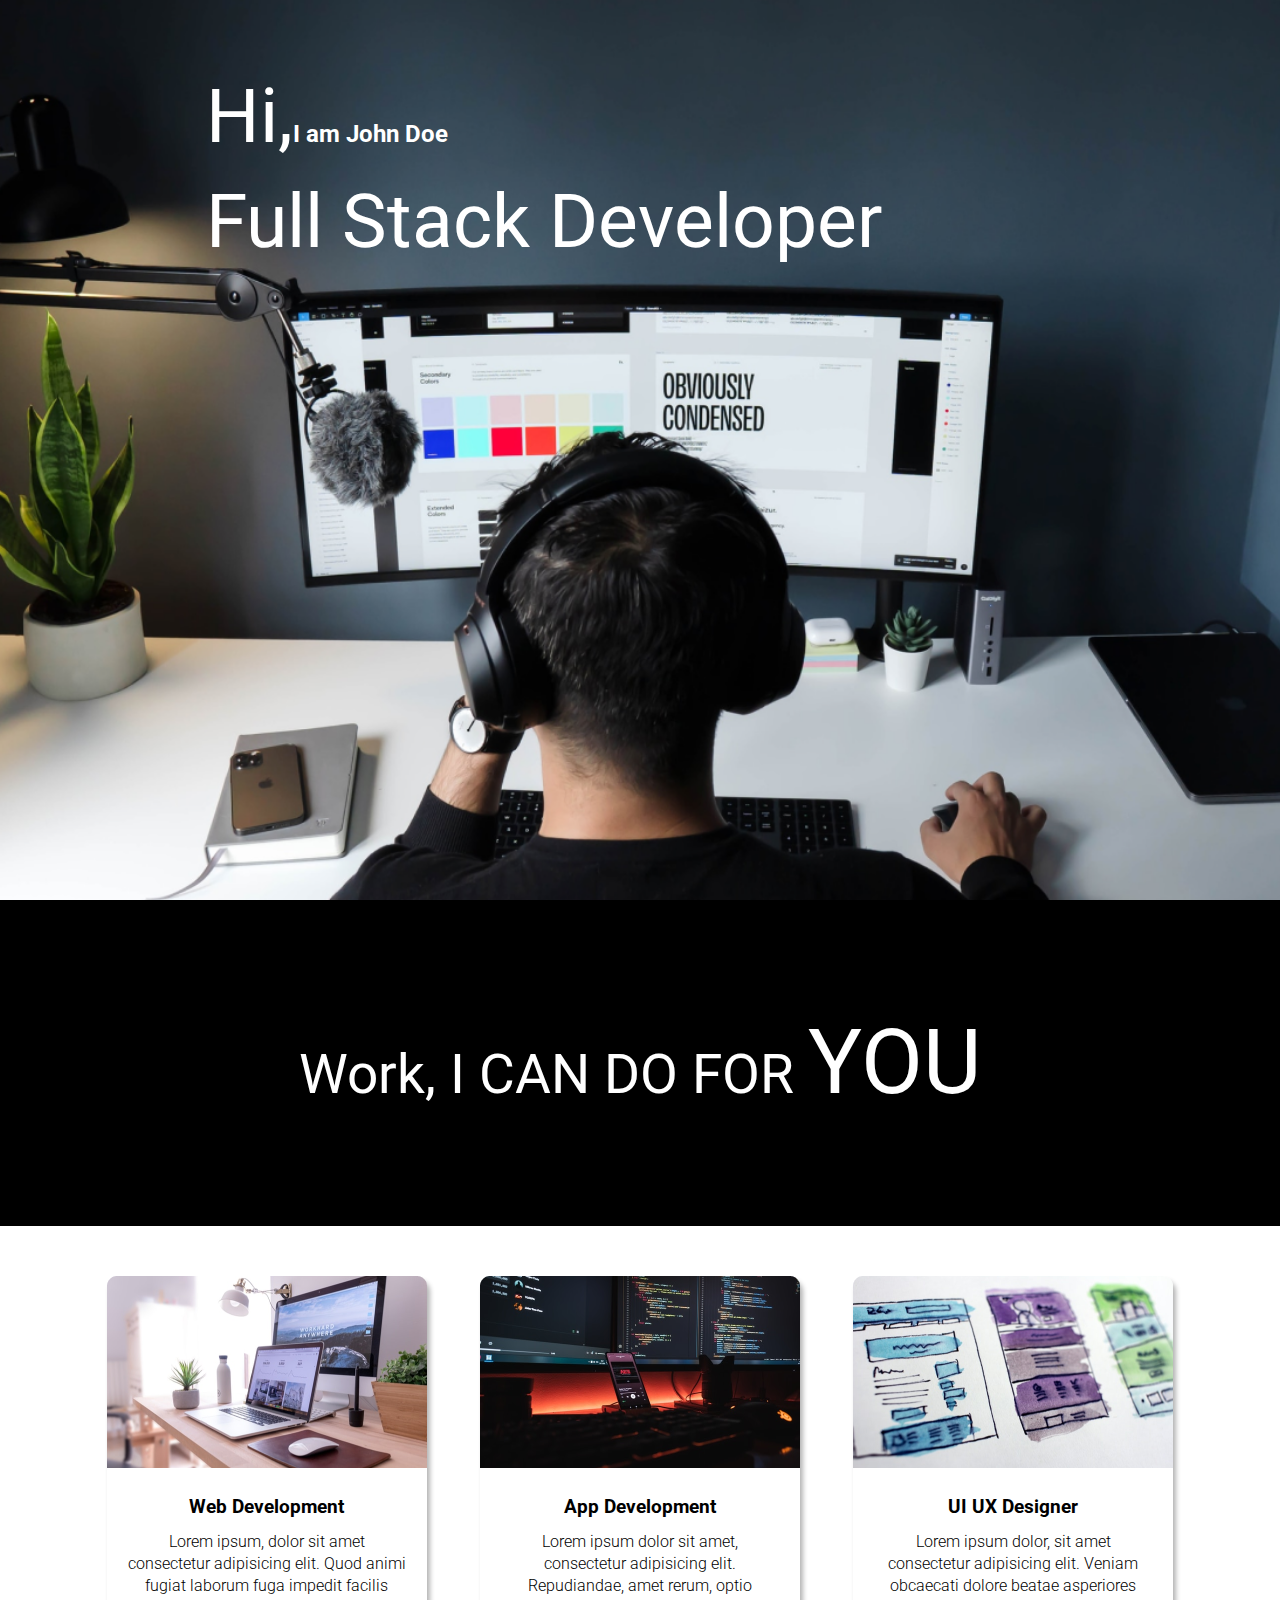
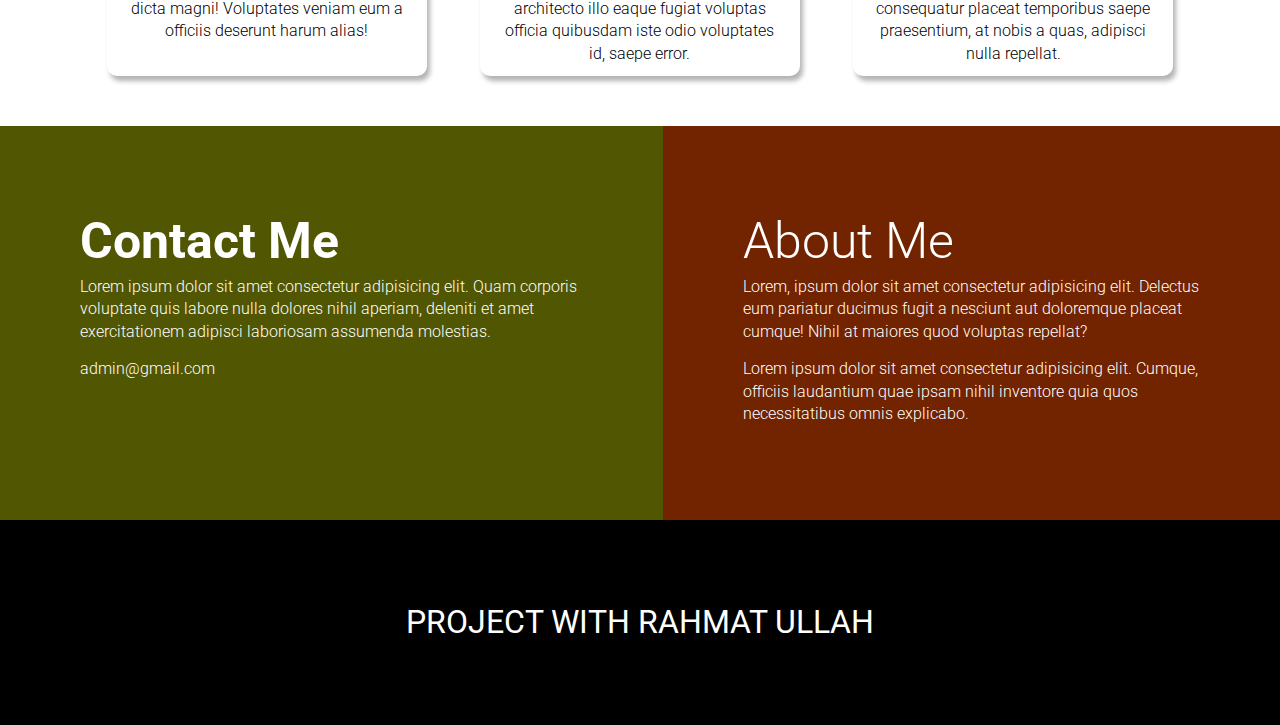
<file: Project Four/index.html>
<!DOCTYPE html>
<html lang="en">
<head>
    <meta charset="UTF-8">
    <meta name="viewport" content="width=device-width, initial-scale=1.0">
    <link rel="stylesheet" href="style.css">
    <title>Developer Landing Page</title>
</head>
<body>

    <section class="hero_section">
        <div class="text_container">

            <h2> <span class="lg_text">Hi,</span>I am John Doe</h2>
            <h1 class="lg_text">Full Stack Developer</h1>

        </div>
    </section>

    <section class="black_box">
        <h2>Work, I CAN DO FOR <span>YOU</span></h2>
    </section>

    <section class="work">

        

        <div class="grid_item">

        <div class="card">
            <div class="image_container">
                <img src="images/web.png" alt="web"> 
            </div>
            <div class="card_content">
                <h3>Web Development</h3>
                <p>
                    Lorem ipsum, dolor sit amet consectetur adipisicing elit. Quod animi fugiat laborum fuga impedit facilis dicta magni! Voluptates veniam eum a officiis deserunt harum alias!
                </p>
            </div>
        </div>

        </div>


        <div class="grid_item">

        <div class="card">
            <div class="image_container">
                <img src="images/mobile.png" alt="App Development">
            </div>
            <div class="card_content">
                <h3>App Development</h3>
                <p>
                    Lorem ipsum dolor sit amet, consectetur adipisicing elit. Repudiandae, amet rerum, optio architecto illo eaque fugiat voluptas officia quibusdam iste odio voluptates id, saepe error.
                </p>
            </div>
        </div>

        </div>




        <div class="grid_item">

        <div class="card">
            <div class="image_container">
                <img src="images/uiux.png" alt="UI UX Design">
            </div>
            <div class="card_content">
                <h3>UI UX Designer</h3>
                <p>
                    Lorem ipsum dolor, sit amet consectetur adipisicing elit. Veniam obcaecati dolore beatae asperiores consequatur placeat temporibus saepe praesentium, at nobis a quas, adipisci nulla repellat.
                </p>
            </div>
        </div>

        </div>
    </section>


    <section class="bottom_section">

        <div class="contact">
            <h2>Contact Me</h2>
            <p>
                Lorem ipsum dolor sit amet consectetur adipisicing elit. Quam corporis voluptate quis labore nulla dolores nihil aperiam, deleniti et amet exercitationem adipisci laboriosam assumenda molestias.
            </p>
            <p>
                admin@gmail.com
            </p>
        </div>
        <div class="about">
            <h2>About Me</h2>
            <p>Lorem, ipsum dolor sit amet consectetur adipisicing elit. Delectus eum pariatur ducimus fugit a nesciunt aut doloremque placeat cumque! Nihil at maiores quod voluptas repellat?</p>

            <p>
                Lorem ipsum dolor sit amet consectetur adipisicing elit. Cumque, officiis laudantium quae ipsam nihil inventore quia quos necessitatibus omnis explicabo.
            </p>
            
        </div>


    </section>

    <footer>
        <h1>Project with Rahmat Ullah</h1>
    </footer>
    
</body>
</html>
</file>
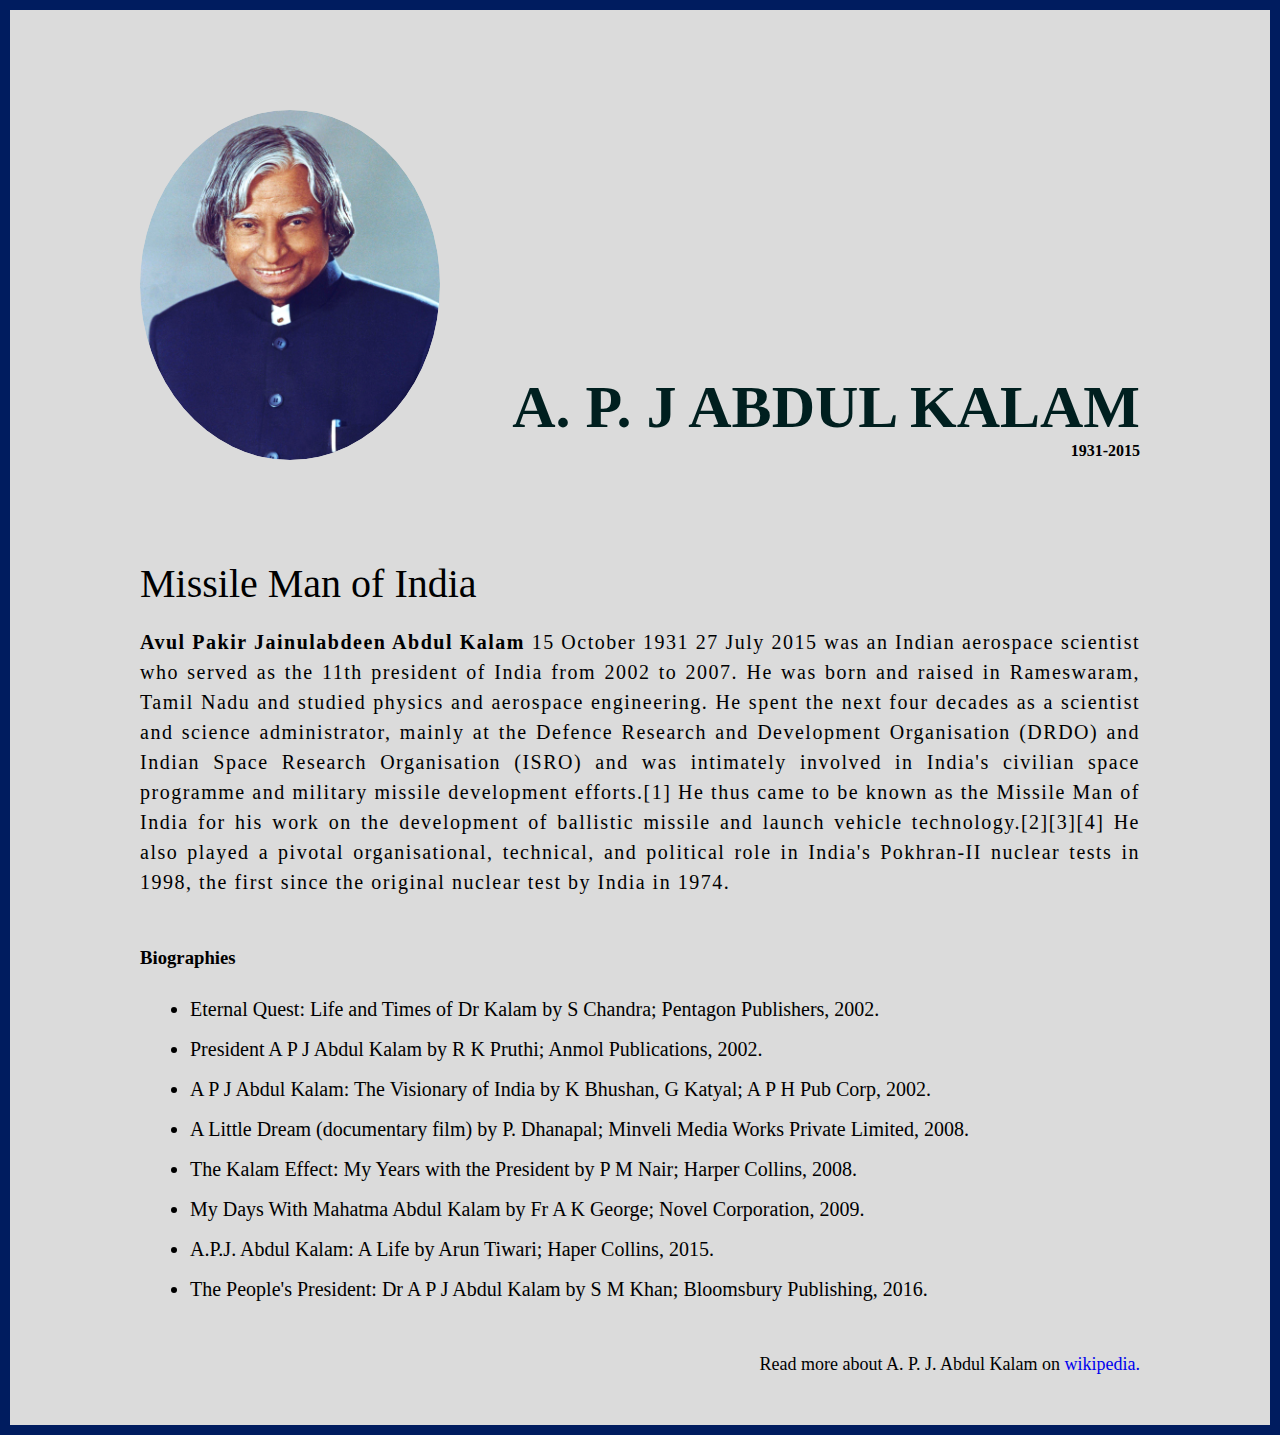
<file: Project one/index.html>
<!DOCTYPE html>
<html lang="en">
<head>
    <meta charset="UTF-8">
    <meta name="viewport" content="width=device-width, initial-scale=1.0">
    <link rel="stylesheet" href="style.css">
    <title>The Tribute Website | A.P.J Abdul Kalam </title>
</head>
<body>

    <div class="container">
        
        <div class="content">

            <section class="top_section"> 

                <div class="image_container">
                    <img src="images/apj.jpg" alt="">
                </div>

                <div>
                    <h1>A. p. j Abdul Kalam</h1>
                    <h4>1931-2015</h4>
                </div>

            </section>


            <section class="about_section">
                <h2>Missile Man of India</h2>
                <p>
                   <b>Avul Pakir Jainulabdeen Abdul Kalam</b> 15 October 1931 27 July
            2015 was an Indian aerospace scientist who served as the 11th
            president of India from 2002 to 2007. He was born and raised in
            Rameswaram, Tamil Nadu and studied physics and aerospace
            engineering. He spent the next four decades as a scientist and
            science administrator, mainly at the Defence Research and
            Development Organisation (DRDO) and Indian Space Research
            Organisation (ISRO) and was intimately involved in India's civilian
            space programme and military missile development efforts.[1] He thus
            came to be known as the Missile Man of India for his work on the
            development of ballistic missile and launch vehicle
            technology.[2][3][4] He also played a pivotal organisational,
            technical, and political role in India's Pokhran-II nuclear tests in
            1998, the first since the original nuclear test by India in 1974. 
                </p>


            </section>


            <section class="biography_section">

                <h3>Biographies</h3>

                <ul>
                    <li>Eternal Quest: Life and Times of Dr Kalam by S Chandra; Pentagon
              Publishers, 2002.</li>
                    <li> President A P J Abdul Kalam by R K Pruthi; Anmol Publications,
              2002.</li>
                    <li>A P J Abdul Kalam: The Visionary of India by K Bhushan, G Katyal;
              A P H Pub Corp, 2002.</li>
                    <li> A Little Dream (documentary film) by P. Dhanapal; Minveli Media
              Works Private Limited, 2008.</li>
                    <li> The Kalam Effect: My Years with the President by P M Nair; Harper
              Collins, 2008.</li>
                    <li>My Days With Mahatma Abdul Kalam by Fr A K George; Novel
              Corporation, 2009.</li>
                    <li> A.P.J. Abdul Kalam: A Life by Arun Tiwari; Haper Collins, 2015.</li>
                    <li>The People's President: Dr A P J Abdul Kalam by S M Khan;
              Bloomsbury Publishing, 2016.</li>
                </ul>

            </section>

            <footer>
                <p>Read more about A. P. J. Abdul Kalam on <a href="https://en.wikipedia.org/wiki/A._P._J._Abdul_Kalam" target="_blank">wikipedia.</a></p>
                
            </footer>


        </div>
    </div>

    


    
</body>
</html>
</file>
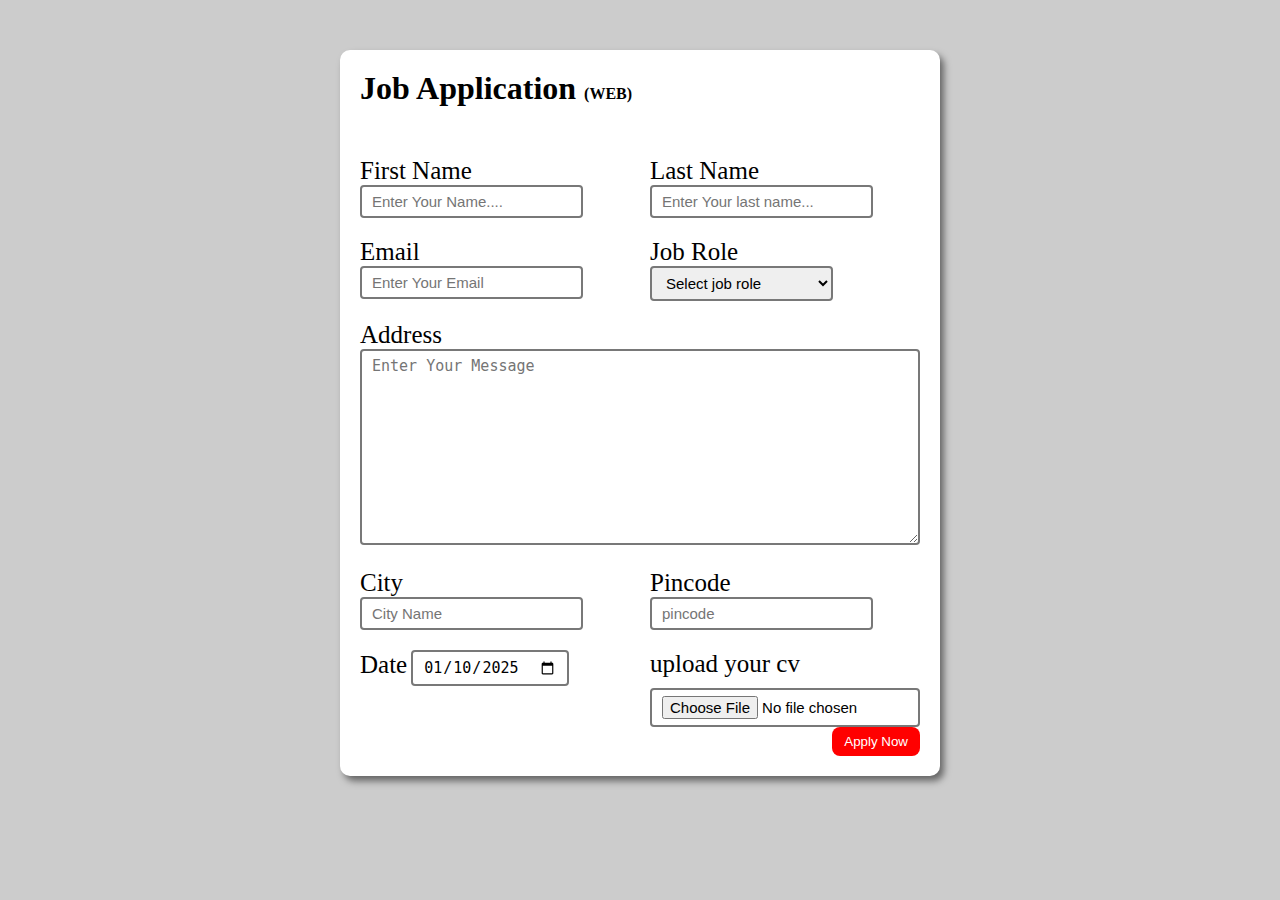
<file: Project Two/index.html>
<!DOCTYPE html>
<html lang="en">
<head>
    <meta charset="UTF-8">
    <meta name="viewport" content="width=device-width, initial-scale=1.0">
    <link rel="stylesheet" href="style.css">
    <title>Job Apllication Form</title>
</head>
<body>

    <div class="container">

        <div class="apply_box">
            <h1>Job Application <span class="web">(WEB)</span></h1>
            <form action="">
                <div class="form_container">

                    <div class="form_control">
                        
                        <label for="first_name">First Name</label>
                        <input type="text" id="first_name" name="first_name" placeholder="Enter Your Name....">


                    </div>


                    <div class="form_control">

                        <label for="last_name">Last Name</label>
                        <input type="text" id="last_name" name="last_name" placeholder="Enter Your last name...">

                    </div>

                    <div class="form_control">

                        <label for="email">Email</label>
                        <input type="email" name="email" id="email" placeholder="Enter Your Email">

                    </div>

                    <div class="form_control">

                        <label for="job_role">Job Role</label>
                        <select name="job_role" id="job_role">
                            <option value="">Select job role</option>
                            <option value="frontene">Frontene Developer</option>
                            <option value="backend">Backend Developer</option>
                            <option value="full_stack">Full Stack Developer</option>
                            <option value="ui_ux">UI UX Designer</option>
                        </select>
                    </div>

                    <div class="text_control">
                        <label for="address">Address</label>
                        <textarea name="address" id="address" rows="10" cols="40" placeholder="Enter Your Message"></textarea>
                          
                    </div>

                    <div class="form_control">

                        <label for="city">City</label>
                        <input type="text" id="city" name="city" placeholder="City Name">

                    </div>

                    <div class="form_control">

                        <label for="pincode">Pincode</label>
                        <input type="number" id="pincode" name="pincode" placeholder="pincode">
                    </div>

                    <div class="form_control">
                        <label for="date">Date</label>
                        <input value="2025-01-10" type="date" id="date" name="date">
                    </div>

                    <div class="form_contorl">

                        <label for="upload">upload your cv</label>
                        <input type="file" id="upload" name="upload">


                    </div>


                </div>

                <div class="button_container">
                    <button type="button">Apply Now</button>
                </div>


            </form>


        </div>


    </div>

</body>
</html>
</file>
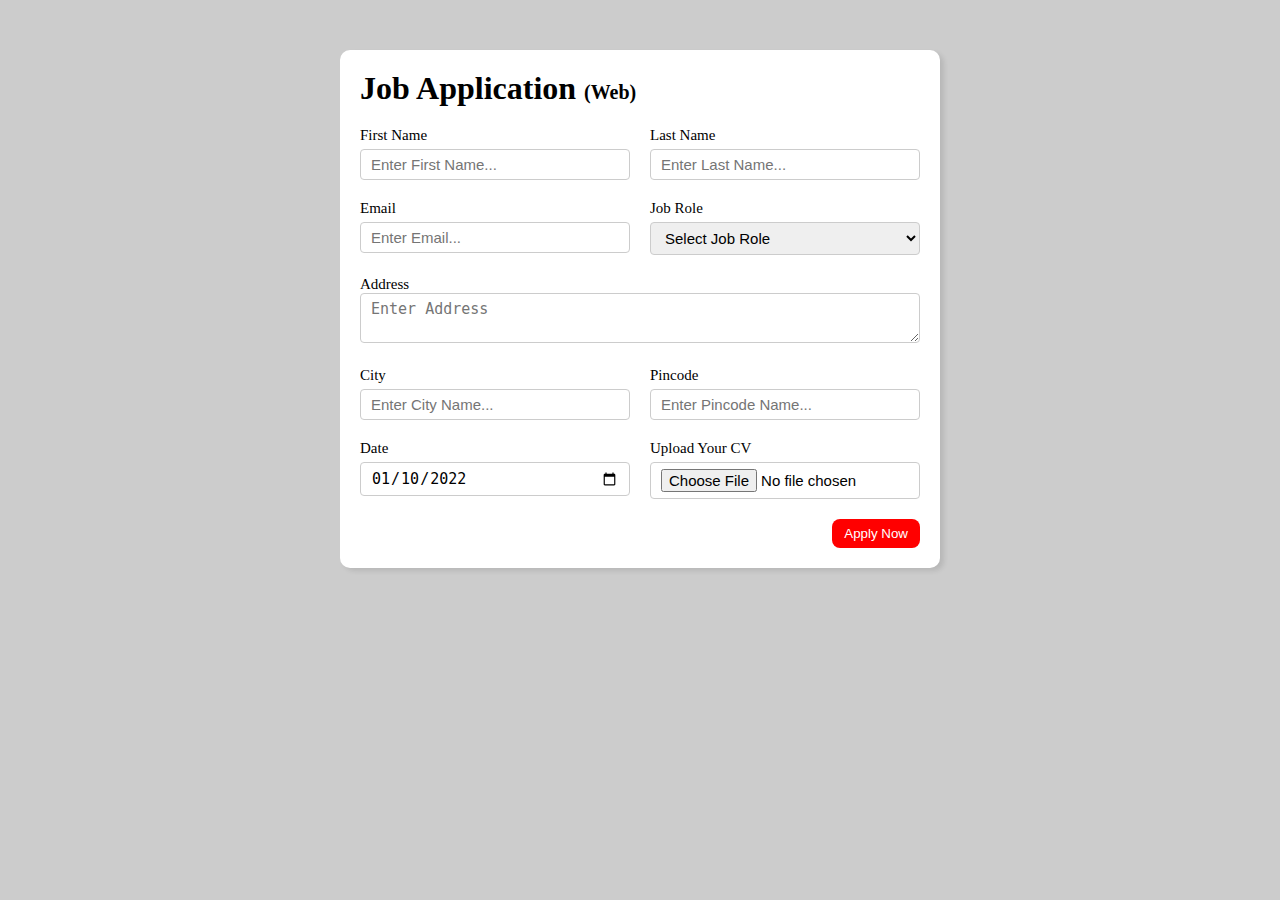
<file: Rahmat Ullah/index.html>
<!DOCTYPE html>
<html lang="en">
  <head>
    <meta charset="UTF-8" />
    <meta http-equiv="X-UA-Compatible" content="IE=edge" />
    <meta name="viewport" content="width=device-width, initial-scale=1.0" />
    <title>Job Application Form</title>
    <link rel="stylesheet" href="style.css" />
  </head>
  <body>
    <div class="container">
      <div class="apply_box">
        <h1>
          Job Application
          <span class="title_small">(Web)</span>
        </h1>
        <form action="">
          <div class="form_container">
            <div class="form_control">
              <label for="first_name"> First Name </label>
              <input
                id="first_name"
                name="first_name"
                placeholder="Enter First Name..."
              />
            </div>
            <div class="form_control">
              <label for="last_name"> Last Name </label>
              <input
                id="last_name"
                name="last_name"
                placeholder="Enter Last Name..."
              />
            </div>
            <div class="form_control">
              <label for="email"> Email </label>
              <input
                type="email"
                id="email"
                name="email"
                placeholder="Enter Email..."
              />
            </div>
            <div class="form_control">
              <label for="job_role"> Job Role </label>
              <select id="job_role" name="job_role">
                <option value="">Select Job Role</option>
                <option value="frontend">Frontend Developer</option>
                <option value="backend">Backend Developer</option>
                <option value="full_stack">Full Stack Developer</option>
                <option value="ui_ux">UI UX Designer</option>
              </select>
            </div>
            <div class="textarea_control">
              <label for="address"> Address </label>
              <textarea
                id="address"
                name="address"
                row="4"
                cols="50"
                placeholder="Enter Address"
              ></textarea>
            </div>
            <div class="form_control">
              <label for="city"> City </label>
              <input id="city" name="city" placeholder="Enter City Name..." />
            </div>
            <div class="form_control">
              <label for="pincode"> Pincode </label>
              <input
                type="number"
                id="pincode"
                name="pincode"
                placeholder="Enter Pincode Name..."
              />
            </div>
            <div class="form_control">
              <label for="date"> Date </label>
              <input value="2022-01-10" type="date" id="date" name="date" />
            </div>
            <div class="form_control">
              <label for="upload"> Upload Your CV </label>
              <input type="file" id="upload" name="upload" />
            </div>
          </div>
          <div class="button_container">
            <button type="submit">Apply Now</button>
          </div>
        </form>
      </div>
    </div>
  </body>
</html>
</file>
<file: Project Four/style.css>
@import url('https://fonts.googleapis.com/css2?family=Edu+NSW+ACT+Cursive:wght@400..700&family=Playfair+Display:ital,wght@0,400..900;1,400..900&family=Roboto:ital,wght@0,100..900;1,100..900&display=swap');




*{
    margin: 0;
    padding: 0;
    box-sizing: border-box;
 
}

html, body {
    line-height: 1.4;
    font-weight: 300;
    font-family: "Roboto", sans-serif;
}

.hero_section {
    background-image: url(images/developer.png);
    min-height: 100vh;
    background-position: center;
    background-repeat: no-repeat;
    background-size: cover;

}

.text_container {
    color: white;
    margin: 0 auto;
    max-width: 900px;
    padding-top: 64px;
    padding-left: 16px;
}

.lg_text {

    font-size: 75px;
    font-weight: 400;

}


.black_box {
    background-color: black;
    padding: 100px;

}

.black_box h2 {

    font-size: 55px;
    font-weight: 400;
    text-align: center;
    color: white;
}

.black_box h2 span {

    font-size: 90px;
    font-weight: 400;


}

.work {

    
    display: grid;
    gap: 20px;
    grid-template-columns: repeat(auto-fit, minmax(320px, 1fr));
    max-width: 1100px;
    margin: 50px auto;
}

.card {
    max-width: 320px;
    height: 400px;
    border-radius: 10px;
    box-shadow: 3px 5px 5px rgba(1, 1, 1, 0.3);
    transition: 0.3s ease-in-out;
}

.card:hover {
    transform: scale(1.04);
    box-shadow: 3px 5px 5px rgba(1, 1, 1, 0.4);
    transition: 0.3s ease-in-out;
}

.grid_item {
    display: flex;
    align-items: center;
    justify-content: center;

}

.card_content {
    padding: 20px;
}

.card_content h3 {
    margin-bottom: 10px;
    text-align: center;

}

.card_content p {
    text-align: center;
    
}

.bottom_section {

    display: flex;
    

}

.contact {
    background-color: #515603;
    
    
}

.about {
    background-color:  #722300;
    
}

.contact, .about {

    min-height: 300px;
    padding: 80px;
    color: white;

}

.about h2 {
    font-size: 50px;
    font-weight: 300;
}

.contact h2 {
    font-size: 50px;
}

.contact p, .about p {

    margin-bottom: 15px;
}

footer {
    background-color: black;
    color: white;
    padding: 80px;
}

footer h1 {
    text-align: center;
    font-weight: 400;
    text-transform: uppercase;

}


@media (max-width: 780px) {
    .hero_section {
        min-height: 50vh;
    }

    .text_container {
        padding: 20px 0;
        text-align: center;

    }

    .lg_text {
        font-size: 30px;
    }

    .black_box h2 {
        font-size: 24px;
    }

    .black_box h2 span {
        font-size: 45px;
        font-weight: 400;
    }

    .bottom_section {

        flex-direction: column;

    }

    footer h1 {
        font-size: 20px;
    }
}
</file>
<file: Project one/style.css>
* {
    margin: 0;
    padding: 0;
    box-sizing: border-box;

}



.container {
    background-color: #dbdbdb;
    min-height: 100vh;
    border: 10px solid rgb(0, 28, 95);
}


.content {
    max-width: 1000px;
    margin: 0 auto;

}

.top_section {

    margin-top: 100px;
    display: flex;
    justify-content: space-between;
    align-items: flex-end;
}

.top_section h1 {
    font-size: 60px;
    font-weight: bold;
    color: rgb(0, 31, 31);
    text-transform: uppercase;
}

.top_section h4 {
    text-align: end;

}

/* .image_container {
    border-radius: 50%;
    overflow: hidden;
} */


.image_container, img {
    width: 300px;
    height: 350px;
    border-radius: 50%;
    overflow: hidden;
     
}


.about_section {

    margin-top: 100px;

}

.about_section h2 {
    font-size: 40px;
    font-weight: 400;
    margin-bottom: 20px;
}

.about_section p{


    font-size: 20px;
    line-height: 30px;
    letter-spacing: 1.5px;
    text-align: justify;
    /* margin-bottom: 100px; */
  
}

.biography_section {
    margin-top: 50px;
    margin-bottom: 50px;

}

.biography_section h3 {
    margin-bottom: 25px;

}

.biography_section ul {

    margin-left: 50px;
    
}

.biography_section li {

    font-size: 20px;
    line-height: 30px;
    margin-bottom: 10px;

}


footer {
    margin: 50px 0;

}

footer p {
    font-size: 18px;
    text-align: end;

}

footer a {
    text-decoration: none;

}
</file>
<file: Project Two/style.css>
* {
    margin: 0;
    padding: 0;
    box-sizing: border-box;
}

body {
    background-color: #ccc;
}

.container {
    max-width: 1000px;
    margin: 0 auto;

}

.apply_box {
    max-width: 600px;
    padding: 20px;
    background-color: white;
    margin: 0 auto;
    margin-top: 50px;
    box-shadow: 4px 5px 7px rgba(0, 0, 0, 0.5);
    border-radius: 10px;

}

.web {
    font-size: 16px;
}

.form_container {

    margin-top: 50px;
    display: grid;
    grid-template-columns: repeat(auto-fit, minmax(200px,1fr));
    gap: 20px;
}

.form_contorl {

    display: flex;
    flex-direction: column;


}

label {
    font-size: 25px;
    margin-bottom: 10px;
}

input, select, textarea {

    padding: 6px 10px;
    border: 2px solid rgb(120, 120, 120);
    border-radius: 4px;
    font-size: 15px;
    
}


.button_container {
    display: flex;
    justify-content: flex-end;
}

button {
    background-color: red;
    border: transparent solid 2px;
    padding: 5px 10px;
    color: white;
    border-radius: 8px;
    transition: 0.3s ease-in;

}


button:hover {
    background-color: #ccc;
    border: 2px solid red;
    color: black;
    transition: 0.3s ease-out;
    cursor: pointer;


}

.text_control {

    grid-column: 1 / span 2;

}

.text_control textarea {

    width: 100%;
}



@media (max-width: 460px) {

    .text_control {
        grid-column: 1 / span 1;
    }
}
</file>
<file: Rahmat Ullah/style.css>
* {
  margin: 0;
  padding: 0;
  box-sizing: border-box;
}

body {
  background-color: #ccc;
}
.container {
  max-width: 900px;
  margin: 0 auto;
}

.apply_box {
  max-width: 600px;
  padding: 20px;
  background-color: white;
  margin: 0 auto;
  margin-top: 50px;
  box-shadow: 4px 3px 5px rgba(1, 1, 1, 0.1);
  border-radius: 10px;
}

.title_small {
  font-size: 20px;
}

.form_container {
  margin-top: 20px;
  display: grid;
  grid-template-columns: repeat(auto-fit, minmax(200px, 1fr));
  gap: 20px;
}
.form_control {
  display: flex;
  flex-direction: column;
}

label {
  font-size: 15px;
  margin-bottom: 5px;
}

input,
select,
textarea {
  padding: 6px 10px;
  border: 1px solid #ccc;
  border-radius: 4px;
  font-size: 15px;
}

input:focus {
  outline-color: red;
}

.button_container {
  display: flex;

  justify-content: flex-end;
  margin-top: 20px;
}
button {
  background-color: red;
  border: transparent solid 2px;
  padding: 5px 10px;
  color: white;
  border-radius: 8px;
  transition: 0.3s ease-in;
}
button:hover {
  background-color: #ccc;
  border: 2px solid red;
  color: black;
  transition: 0.3s ease-out;
  cursor: pointer;
}
.textarea_control {
  grid-column: 1 / span 2;
}
.textarea_control textarea {
  width: 100%;
}

@media (max-width: 460px) {
  .textarea_control {
    grid-column: 1 / span 1;
  }
} ;
</file>
